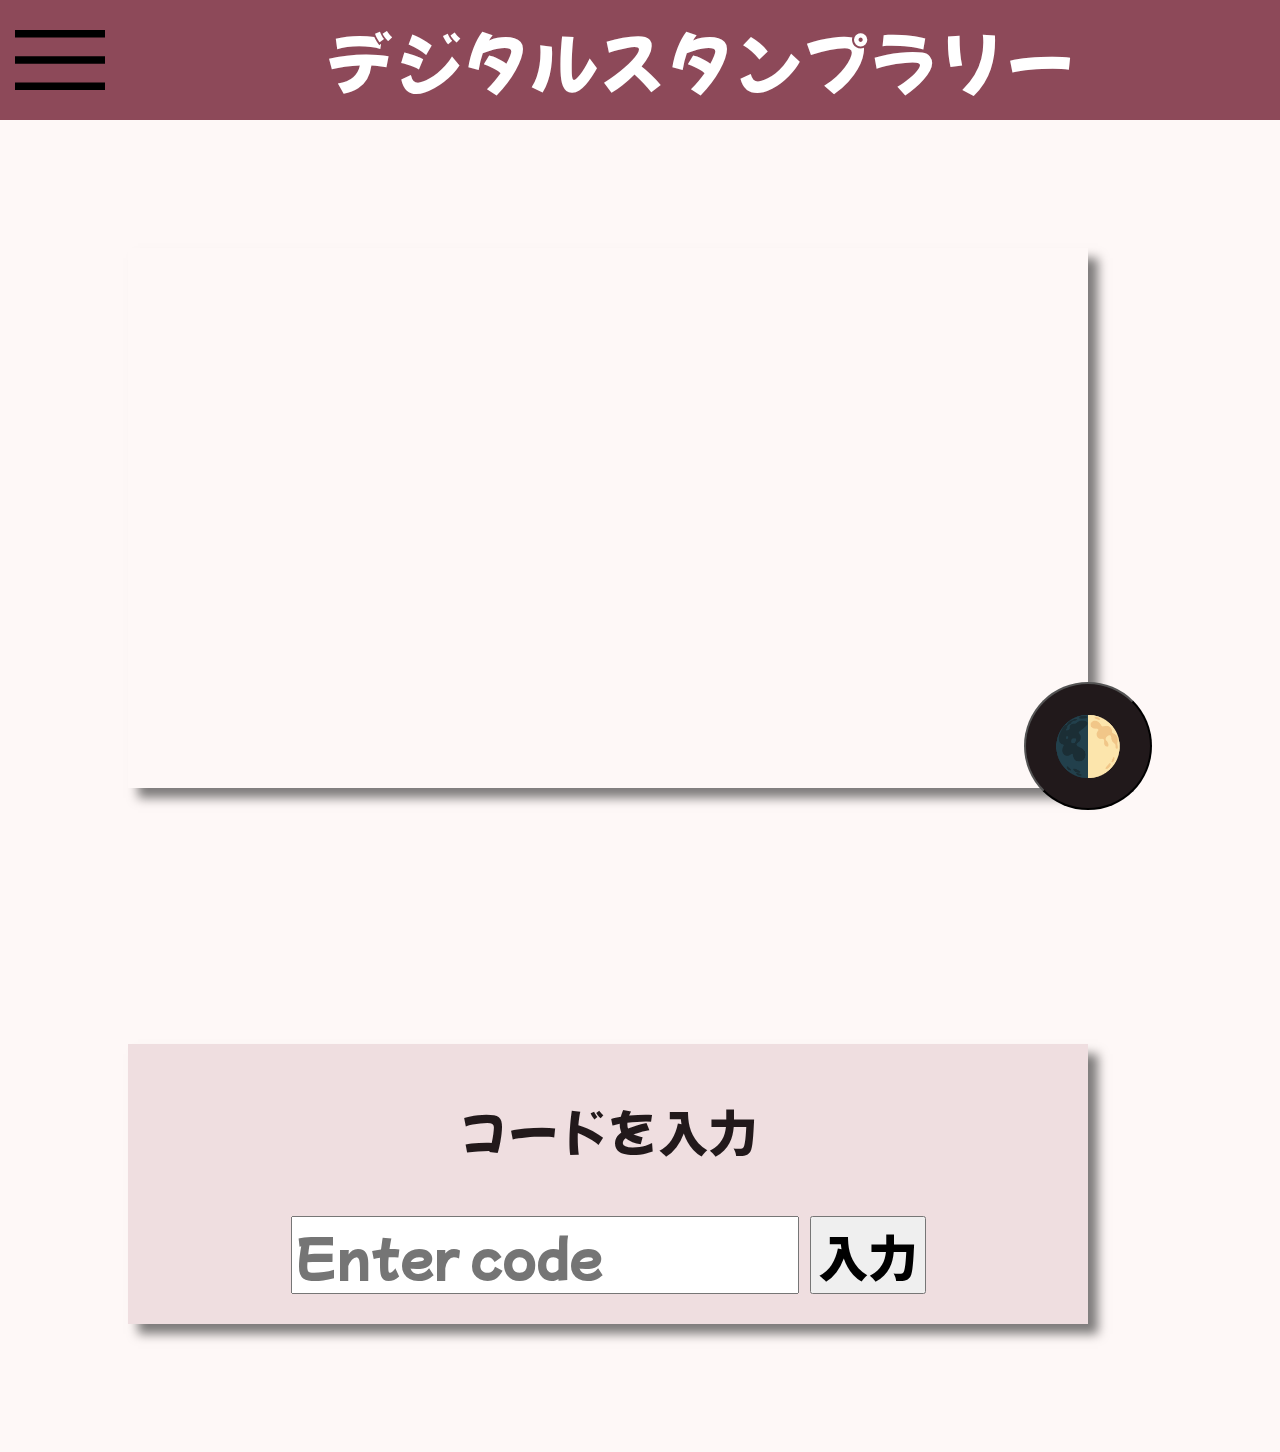
<file: stamprally/index.html>
<!DOCTYPE html>
<html lang="ja">

    <head>
        <title>梅田デジタルスタンプラリー</title>
        <link href="style/style.css" rel="stylesheet" />
        <link href="style/card.css" rel="stylesheet" />
    </head>

    <body>
        <header>
            <details class="menu">
                <summary class="icon">
                    <img src="src/Menu Icon.svg" />
                </summary>
                <div class="list">
                    <li class="menu_li"><a href="card.html?dummy=0" class="link">オリジナルゲーム展示会</a></li>
                    <li class="menu_li"><a href="card.html?dummy=1" class="link">動画編集</a></li>
                    <li class="menu_li"><a href="card.html?dummy=2" class="link">謎解き</a></li>
                    <li class="menu_li"><a href="card.html?dummy=3" class="link">気配斬り</a></li>
                    <li class="menu_li"><a href="card.html?dummy=4" class="link">ギネス</a></li>
                    <li class="menu_li"><a href="card.html?dummy=5" class="link">クイズ(料理)</a></li>
                    <li class="menu_li"><a href="card.html?dummy=6" class="link">マルチゲームサークル★</a></li>
                    <li class="menu_li"><a href="card.html?dummy=7" class="link">ゲーム体験、アプリ紹介</a></li>
                    <li class="menu_li"><a href="card.html?dummy=8" class="link">ステージ企画</a></li>
                </div>
            </details>
            <a class="title" href="index.html">デジタルスタンプラリー</a>
        </header>
        <div class="card">
            <img class="cardimg" src="src/card.png" />
            <div id="c0"></div>
            <div id="c1"></div>
            <div id="c2"></div>
            <div id="c3"></div>
            <div id="c4"></div>
            <div id="c5"></div>
            <div id="c6"></div>
            <div id="c7"></div>
            <div id="c8"></div>
        </div>
        <div class="form">
            <p id="explain">コードを入力</p>
            <form action="card.html" method="get" name="code_input">
                <input type="text" name="code" placeholder="Enter code" required class="textbox" id="textbox">
                <input type="submit" value="入力" class="button">
            </form>
        </div>
        <button class="changemode" id="change">🌓</button>
        <script src="script/load_data.js"></script>
        <script src="script/animation.js"></script>
        <script src="script/card.js"></script>
        <script src="script/script.js"></script>
    </body>

</html>
</file>
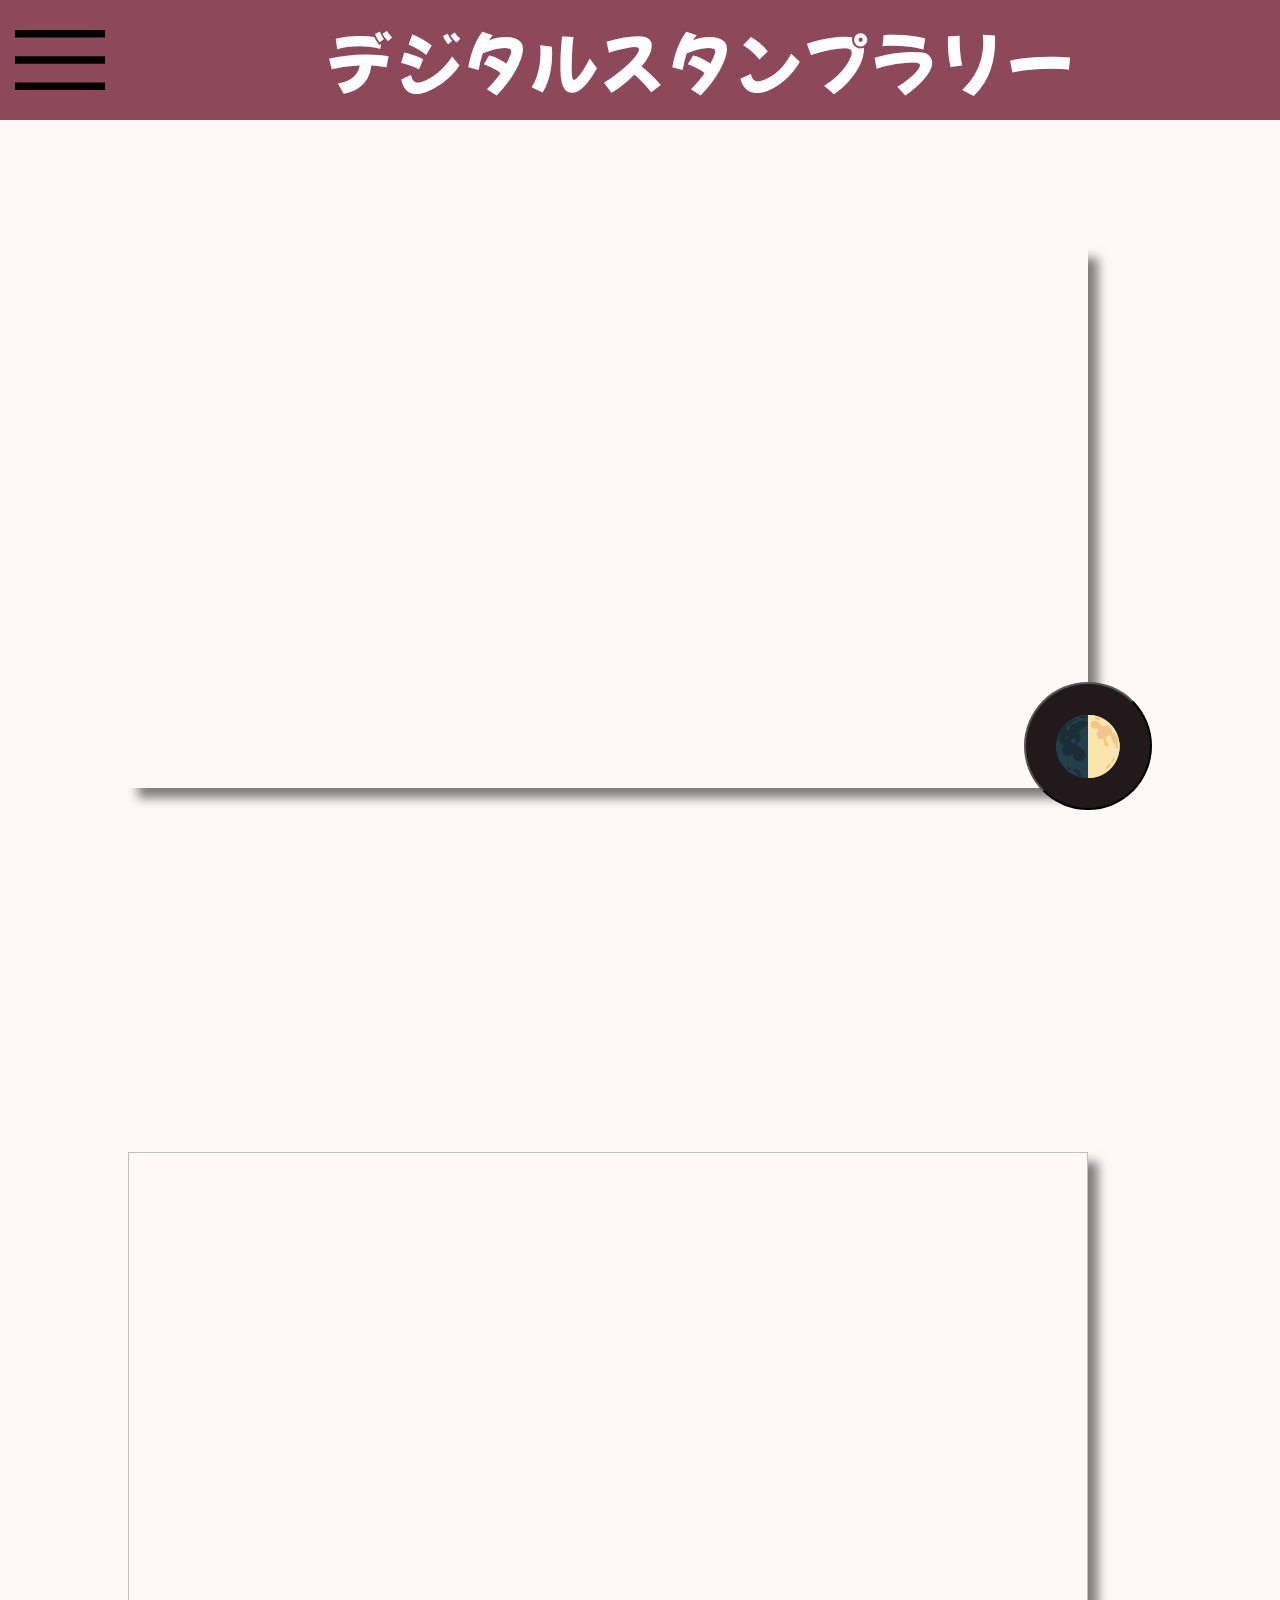
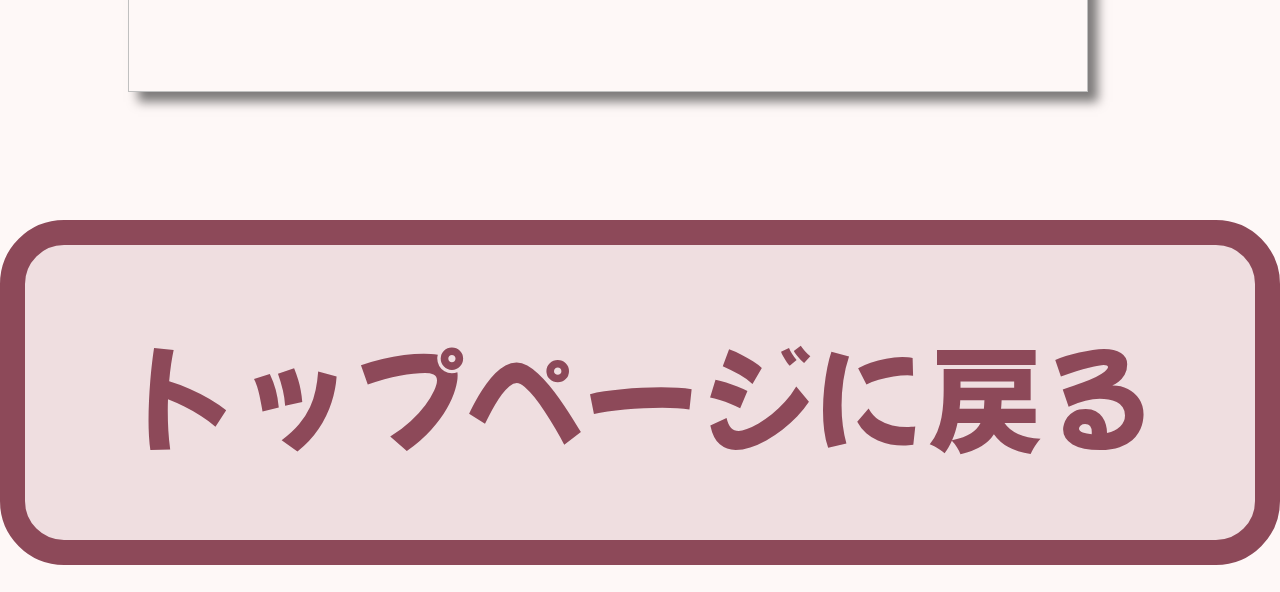
<file: stamprally/card.html>
<!DOCTYPE html>
<html lang="ja">

    <head>
        <title>梅田デジタルスタンプラリー</title>
        <link href="style/style.css" rel="stylesheet" />
        <link href="style/card.css" rel="stylesheet" />
    </head>

    <body>
        <header>
            <details class="menu">
                <summary class="icon">
                    <img src="src/Menu Icon.svg" />
                </summary>
                <div class="list">
                    <li class="menu_li"><a href="card.html?dummy=0" class="link">オリジナルゲーム展示会</a></li>
                    <li class="menu_li"><a href="card.html?dummy=1" class="link">動画編集</a></li>
                    <li class="menu_li"><a href="card.html?dummy=2" class="link">謎解き</a></li>
                    <li class="menu_li"><a href="card.html?dummy=3" class="link">気配斬り</a></li>
                    <li class="menu_li"><a href="card.html?dummy=4" class="link">ギネス</a></li>
                    <li class="menu_li"><a href="card.html?dummy=5" class="link">クイズ(料理)</a></li>
                    <li class="menu_li"><a href="card.html?dummy=6" class="link">マルチゲームサークル★</a></li>
                    <li class="menu_li"><a href="card.html?dummy=7" class="link">ゲーム体験、アプリ紹介</a></li>
                    <li class="menu_li"><a href="card.html?dummy=8" class="link">ステージ企画</a></li>
                </div>
            </details>
            <a class="title" href="index.html">デジタルスタンプラリー</a>
        </header>
        <div class="card">
            <img class="cardimg" src="src/card.png" />
            <div id="c0"></div>
            <div id="c1"></div>
            <div id="c2"></div>
            <div id="c3"></div>
            <div id="c4"></div>
            <div id="c5"></div>
            <div id="c6"></div>
            <div id="c7"></div>
            <div id="c8"></div>
        </div>
        <span id="info"></span>
        <span id="title"></span>
        <span id="locate"></span>
        <div id="content"></div>
        <img id="img" />
        <a href="index.html" id="return">トップページに戻る</a>
        <button class="changemode" id="change">🌓</button>
        <script src="script/load_data.js"></script>
        <script src="script/animation.js"></script>
        <script src="script/script.js"></script>
    </body>

</html>
</file>
<file: stamprally/style/style.css>
@import url('https://fonts.googleapis.com/css2?family=Mochiy+Pop+One&display=swap');

:root { /*変数定義*/
    --text-color: #8D4959;
    --title-color: #ffffff;
    --background: #fef8f7;
    --header-color: #8D4959;
    --border-color: #ff8c00;
    --icon-background: #21191b;
    --list-clicked: #BC0051;
    --form-text: #22191B;
    --form-background: #EFDEE0;
    --shadow-color: rgba(0, 0, 0, 0.5);
}

.darkmode { /*ダークモード用*/
    --text-color: #ffffff;
    --title-color: #551D2C;
    --background: #21191b;
    --header-color: #FFB1C0;
    --border-color: #ff8c00;
    --icon-background: #fef8f7;
    --list-clicked: #FF4D82;
    --form-text: #ffffffcc;
    --form-background: #8D4959;
    --shadow-color: rgba(255, 255, 255, 0.5);
}

summary {
    padding: 0px;
    margin: 0px;
}

body, input, input::placeholder, .button { /*フォント指定*/
    font-family: "Mochiy Pop One", sans-serif;
    font-style: normal;
    font-size: 50px;
    margin: 0;
}

body {
    padding-top: 120px;
    touch-action: manipulation;
    background-color: var(--background);
}

.textbox { /*コード*/
    width: 10em;
}

.form{
    text-align: center;
    margin: 10vw;
    overflow: hidden;
    padding-bottom: 30px;
    color: var(--form-text);
    background-color: var(--form-background);
    width: 75vw;
    box-shadow: 10px 10px 10px var(--shadow-color);
}

summary {
    display: block;
    list-style: none;
}
details summary::-webkit-details-marker {
    display: none;
}

.menu_li {
    list-style: none;
    overflow: hidden;
    margin-left: 1em;
    margin-bottom: 0.5em;
}

details {
    transition: all 300ms 0s ease;
    width: auto;
}
  
details:not([open]) {
    max-height: 500px; 
}
  
details[open] {
    max-height: 3000px; 
}

details[open] .icon {
    transform: translateY(0);
    background-color: var(--list-clicked);
    transition: background-color 300ms ease;
}

summary {
    display: flex;
    justify-content: center;
    align-items: center;
    cursor: pointer;
}

.list {
    position: absolute;
    width: 100vw;
    height: 100vh;
    box-sizing: border-box;
    background-color: var(--header-color);
    z-index: 20;
}

.link {
    text-decoration: none;
    color: var(--title-color);
    z-index: 30;
}

header {
    display: flex;
    align-items: center;
    position: fixed;
    background-color: var(--header-color);
    width: 100%;
    height: 120px;
    top: 0;
    left: 0;
    z-index: 50;
}

.title {
    margin-left: auto;
    margin-right: auto;
    text-align: center;
    font-size: 68px;
    color: var(--title-color);
    text-decoration: none;
}

.icon {
    display: flex;
    margin: 0 auto;
    width: 120px;
    height: auto;
    align-items: center;
    top: -100px;
}

details, summary {
    margin: 0;
    padding: 0;
}

.changemode {
    display: block;
    width: 10vw;
    height: 10vw;
    right: 10%;
    bottom: 10%;
    text-align: center;
    position: fixed;
    border-radius: 50%;
    font-size: 4.5vw;
    background-color: var(--icon-background);
    z-index: 100;
}

#info,#locate,#content,#title {
    display: block;
    color: var(--text-color);
    text-align: center;
    font-size: 3vw;
    padding-bottom: 4vh;
}

#info {
    margin-top: -4vh;
}

#content,#locate {
    font-size: 4vw;
}

#title {
    font-size: 7vw;
}

.schedule {
    border-collapse: collapse;
    border: 2px solid rgb(140 140 140);
    font-size: 2.5vw;
    letter-spacing: 1px;
    color: var(--text-color);
    text-align: center;
    margin: auto;
}

th,td {
    border: 1px solid rgb(160 160 160);
    padding: 8px 10px;
}

#exchange ,#return{
    display: block;
    color: var(--text-color);
    background-color: var(--form-background);
    text-align: center;
    font-size: 10vw;
    border: 2vw solid var(--text-color);
    margin: 3vh auto;
    padding: 5vw;
    border-radius: 5vw;
}
#return {
    font-size: 9vw;
    text-decoration: none;
    color: var(--text-color);
}

#id {
    display: none;
}
</file>
<file: stamprally/style/card.css>
:root{
    --card-width: 75vw;
    --card-height: calc(var(--card-width) * 9 / 16);
}

.card {
    display: flex;
}

.cardimg,#img {
    display: block;
    margin: 10vw;
    overflow: hidden;
    width: var(--card-width);
    box-shadow: 10px 10px 10px var(--shadow-color);
    aspect-ratio: 16 / 9;
}

#c0,#c1,#c2,#c3,#c4,#c5,#c6,#c7,#c8{
    margin: 10vw;
    margin-top: calc(10vw + 120px);
    width: calc(var(--card-width) / 3);
    height: calc(var(--card-height) / 3);
    background-color: var(--background);
    position: absolute;
    z-index: 10;
    box-sizing: border-box;
}

#c0{top:0;left:0;}
#c1{top:0;left:calc(var(--card-width) / 3);}
#c2{top:0;left:calc(var(--card-width) * 2 / 3);}
#c3{top:calc(var(--card-height) / 3);left:0;}
#c4{top:calc(var(--card-height) / 3);left:calc(var(--card-width) / 3);}
#c5{top:calc(var(--card-height) / 3);left:calc(var(--card-width) * 2 / 3);}
#c6{top:calc(var(--card-height) * 2 / 3);left:0;}
#c7{top:calc(var(--card-height) * 2 / 3);left:calc(var(--card-width) / 3);}
#c8{top:calc(var(--card-height) * 2 / 3);left:calc(var(--card-width) * 2 / 3);}
</file>
